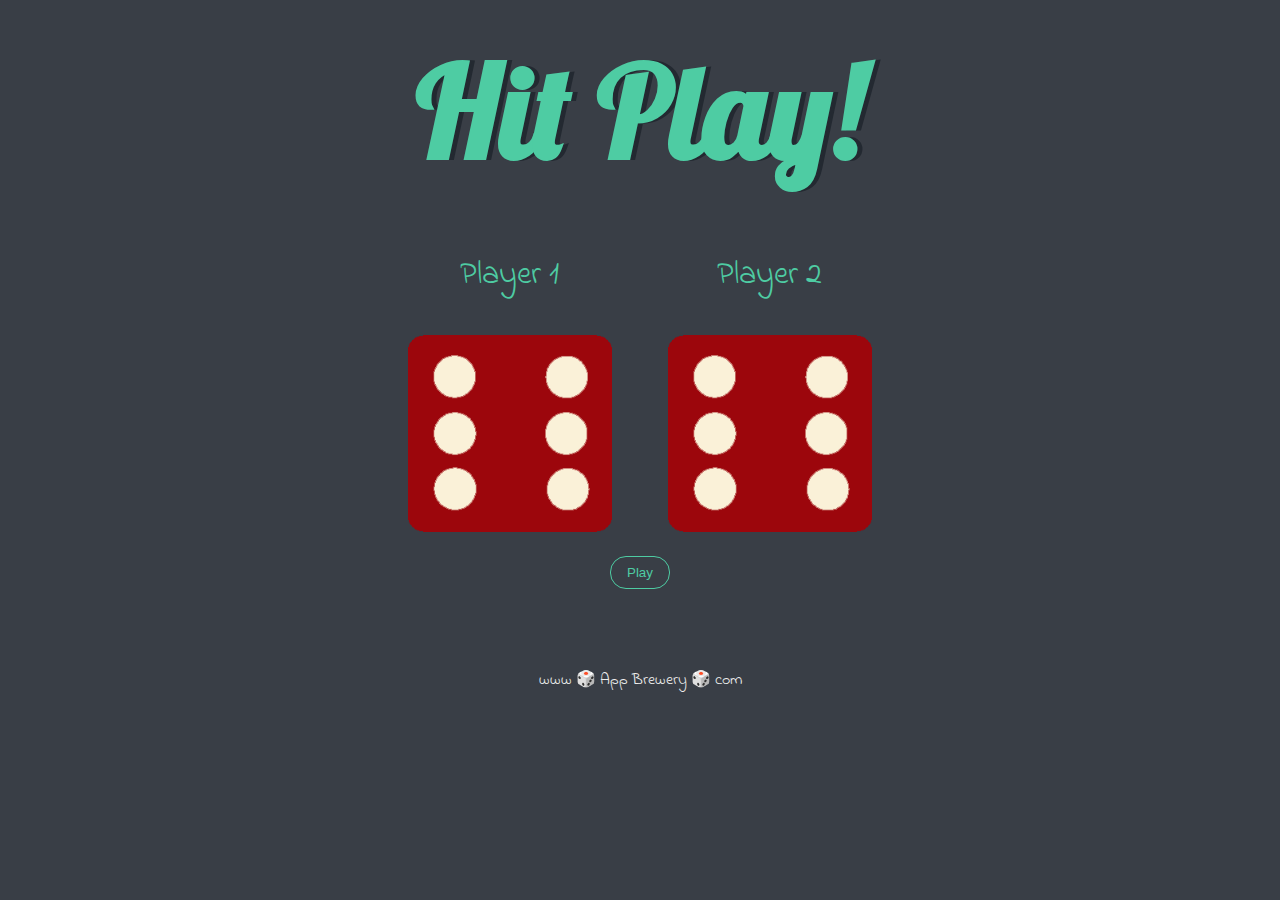
<file: index.html>
<!DOCTYPE html>
<html lang="en" dir="ltr">

<head>
  <meta charset="utf-8" />
  <title>Dicee</title>
  <link rel="stylesheet" href="styles.css" />
  <link href="https://fonts.googleapis.com/css?family=Indie+Flower|Lobster" rel="stylesheet" />
</head>

<body>
  <div class="container">
    <h1>Hit Play!</h1>

    <div class="dice">
      <p>Player 1</p>
      <img class="img1" src="images/dice6.png" />
    </div>

    <div class="dice">
      <p>Player 2</p>
      <img class="img2" src="images/dice6.png" />
    </div>

    <div>
      <button class="play">
        Play
      </button>
    </div>
  </div>

  <script src="script.js"></script>
  <footer>www 🎲 App Brewery 🎲 com</footer>
</body>

</html>
</file>
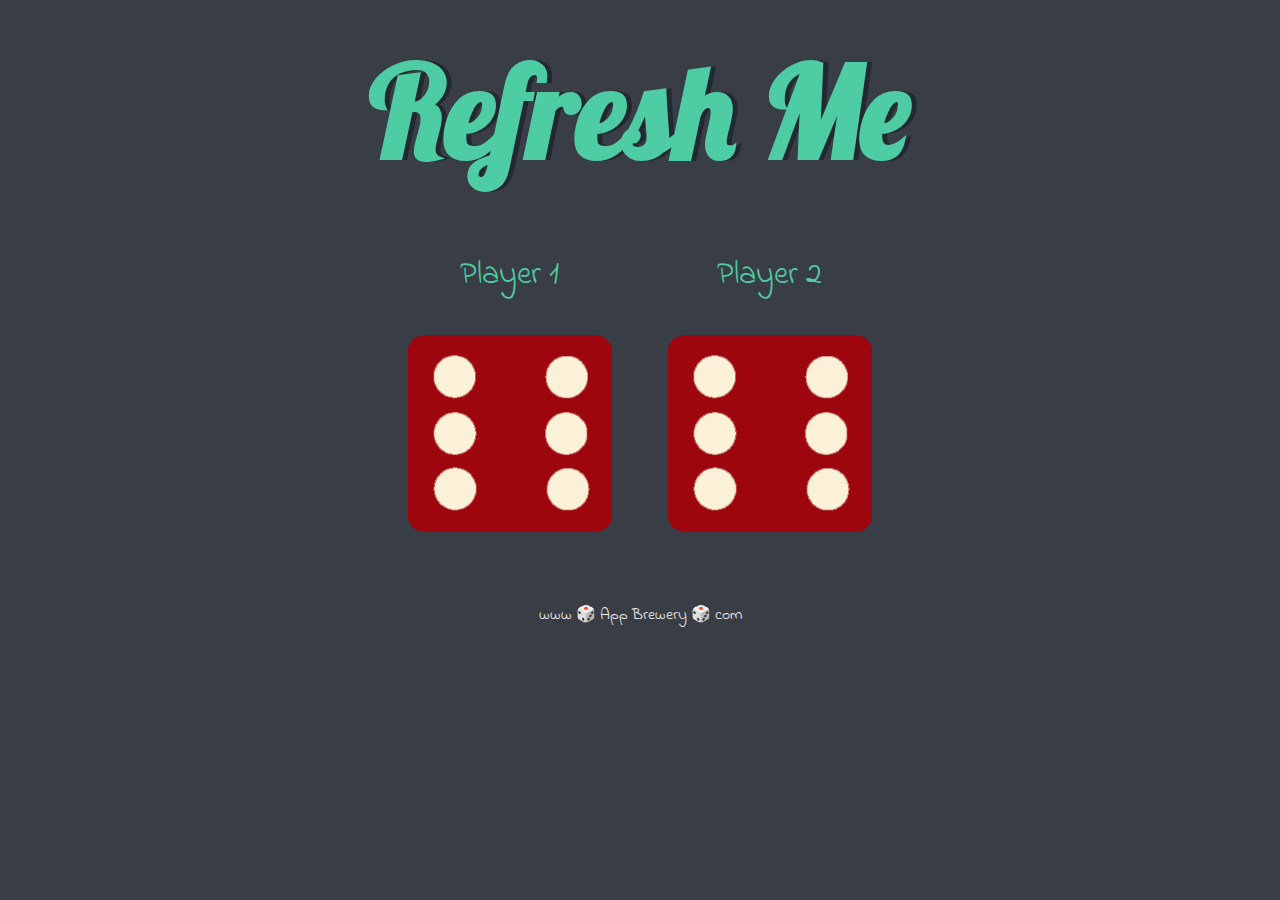
<file: dicee.html>
<!DOCTYPE html>
<html lang="en" dir="ltr">
  <head>
    <meta charset="utf-8" />
    <title>Dicee</title>
    <link rel="stylesheet" href="styles.css" />
    <link
      href="https://fonts.googleapis.com/css?family=Indie+Flower|Lobster"
      rel="stylesheet"
    />
  </head>
  <body>
    <div class="container">
      <h1>Refresh Me</h1>

      <div class="dice">
        <p>Player 1</p>
        <img class="img1" src="images/dice6.png" />
      </div>

      <div class="dice">
        <p>Player 2</p>
        <img class="img2" src="images/dice6.png" />
      </div>
    </div>
    
    <script src="script.js"></script>
    <footer>www 🎲 App Brewery 🎲 com</footer>
  </body>
</html>
</file>
<file: styles.css>
.container {
  width: 70%;
  margin: auto;
  text-align: center;
}

.dice {
  text-align: center;
  display: inline-block;

}

body {
  background-color: #393E46;
}

h1 {
  margin: 30px;
  font-family: 'Lobster', cursive;
  text-shadow: 5px 0 #232931;
  font-size: 8rem;
  color: #4ECCA3;
}

p {
  font-size: 2rem;
  color: #4ECCA3;
  font-family: 'Indie Flower', cursive;
}

img {
  width: 80%;
}

button {
  cursor: pointer;
  color: #4ECCA3;
  border-radius: 1rem;
  border: 1px solid #4ECCA3;
  margin: 1rem 0;
  background: none;
  padding: .5rem 1rem;
  transition-property: transform;
  transition-duration: .1s;
}

button:hover {
  background-color: #4ECCA3;
  color: white;
}

button:active {
  transform: translateY(2px);
}

footer {
  margin-top: 5%;
  color: #EEEEEE;
  text-align: center;
  font-family: 'Indie Flower', cursive;

}
</file>
